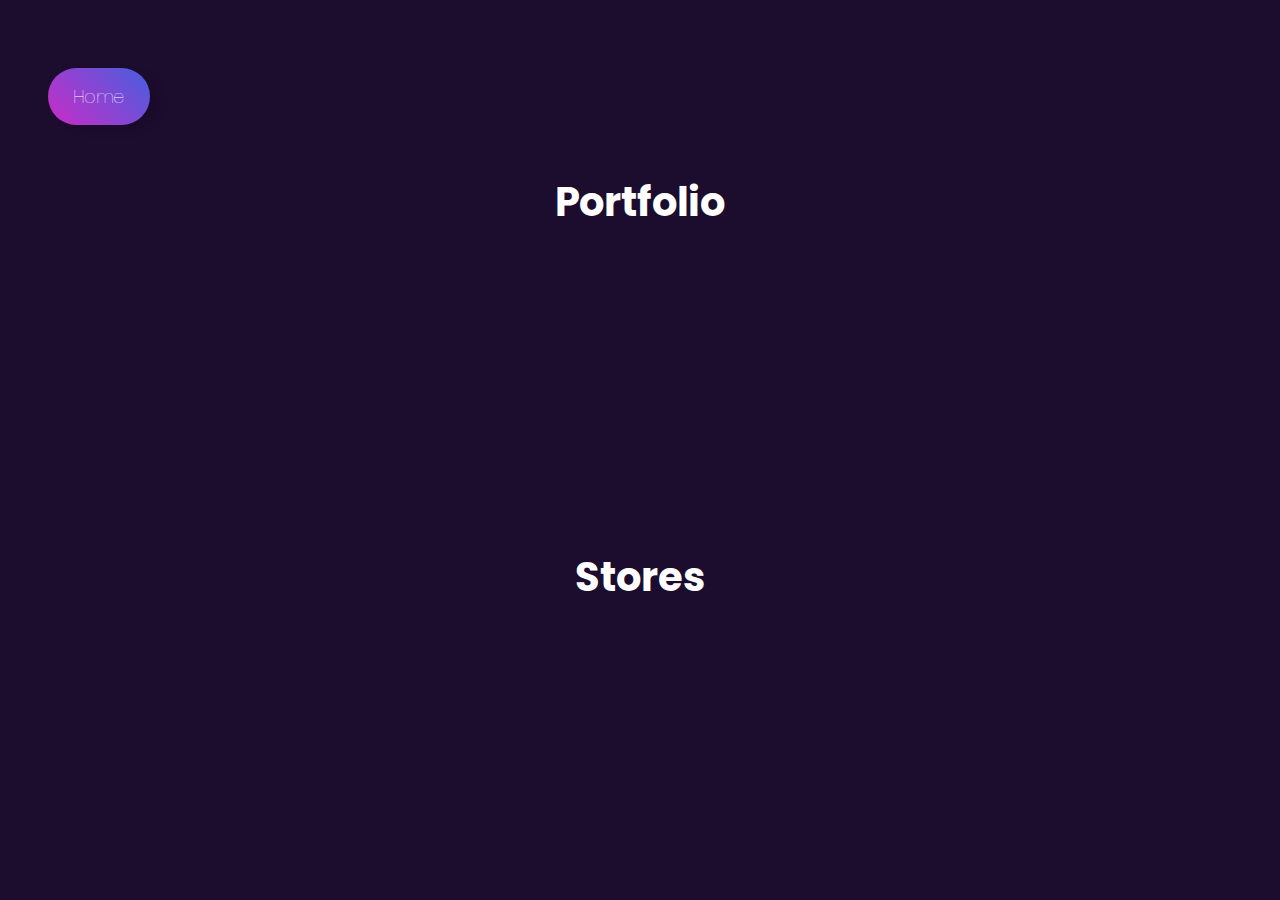
<file: 3d_modeling/index.html>
<!DOCTYPE html>
<html lang="en">
<head>
    <meta name="viewport" content="width=device-width, initial-scale=1.0">
    <link rel="stylesheet" href="../src/style.css">
    <link rel="icon" type="image/x-icon" href="../images/favicon.ico.png">
    <link rel="stylesheet" href="https://fonts.googleapis.com/css2?family=Material+Symbols+Outlined:opsz,wght,FILL,GRAD@48,550,0,0"/>
</head>
<body>
    <div class="container">
        <div>
            <a href="../">
                <button class="project-card-button back-button">Home</button>
            </a>
            <h1 class="pg-title">Portfolio</h1>
            
            <div id="portfolio-display"></div>
        </div>

        <div style="margin-top: 100px">
            <h1 class="pg-title">Stores</h1>
        </div>
    </div>

    <script type="module" src="../src/3d_modeling.js"></script>
</body>
</html>
</file>
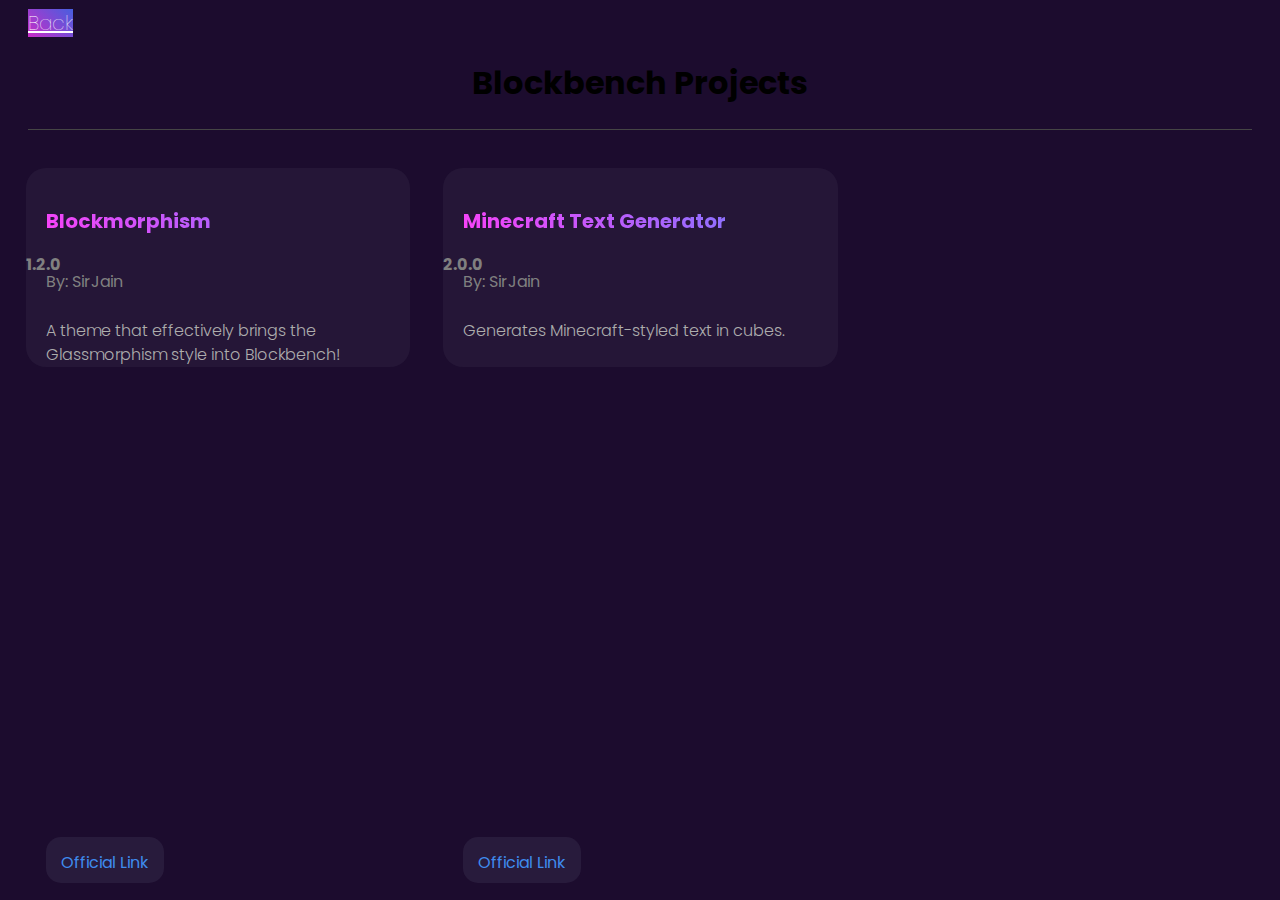
<file: blockbench/index.html>
<!DOCTYPE html>
<html>
    
<head>
    <title>
        Blockbench Projects
    </title>
    <meta name="viewport" content="width=device-width, initial-scale=1.0">
    <link rel="stylesheet" href="../src/style.css">
</head>

<body>
    <div>
        <a class="project-card-button" style="font-weight: 100; margin-left: 20px; font-family: 'Poppins'; font-size: 20px" id="header-element-1" href="../index.html">Back</a>
        <center>
            <h1 class="subtitle">Blockbench Projects</h1>
            <hr class="divider">
        </center>
    </div>

    <div id="project-list">
        <div class="project-view">
            <div>
                <div class="box">
                    <h2 class="project-title">Blockmorphism</h2>
                </div>
        
                <div>
                    <h3 class="project-version">1.2.0</h3>
                </div>
            </div>

            <div>
                <p class="project-authors">By: SirJain</p>
            </div>
        
            <div>
                <p class="project-description">A theme that effectively brings the Glassmorphism style into Blockbench!</p>
            </div>
            
            <div class="links">
                <a class="project-link" href="https://github.com/SirJain0/Blockmorphism">Official Link</a>
            </div>
        </div>

        <div class="project-view">
            <div>
                <div class="box">
                    <h2 class="project-title">Minecraft Text Generator</h2>
                </div>
        
                <div>
                    <h3 class="project-version">2.0.0</h3>
                </div>
            </div>

            <div>
                <p class="project-authors">By: SirJain</p>
            </div>
        
            <div>
                <p class="project-description">Generates Minecraft-styled text in cubes.</p>
            </div>
            
            <div class="links">
                <a class="project-link" href="https://blockbench.net/plugins/mc_text_generator">Official Link</a>
            </div>
        </div>
    </div>

    <script type="module" src="../src/blockbench_projects.js"></script>
</body>
    
</html>
</file>
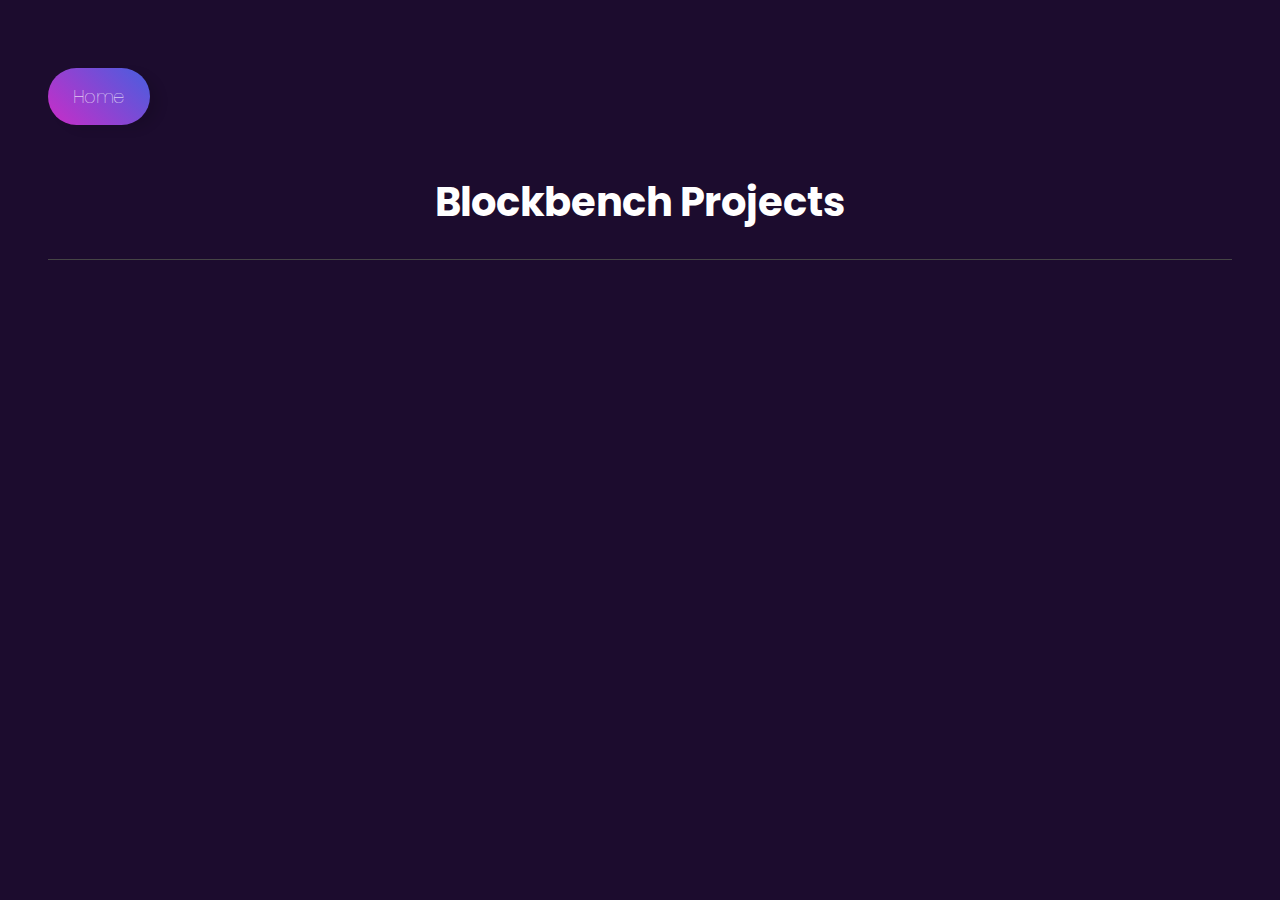
<file: blockbench_projects/index.html>
<!DOCTYPE html>
<html>
    
<head>
    <title>
        Blockbench Projects
    </title>
    <meta name="viewport" content="width=device-width, initial-scale=1.0">
    <link rel="stylesheet" href="../src/style.css">
    <link rel="icon" type="image/x-icon" href="../images/favicon.ico.png">
    <link rel="stylesheet" href="https://fonts.googleapis.com/css2?family=Material+Symbols+Outlined:opsz,wght,FILL,GRAD@48,550,0,0"/>
</head>

<body>
    <div class="container">
        <div>
            <a href="../">
                <button class="project-card-button back-button">Home</button>
            </a>
            <h1 class="pg-title">Blockbench Projects</h1>
            <hr class="divider">
        </div>
    
        <div id="project-list"></div>
    </div>
    
    <script type="module" src="../src/blockbench_projects.js"></script>
</body>
    
</html>
</file>
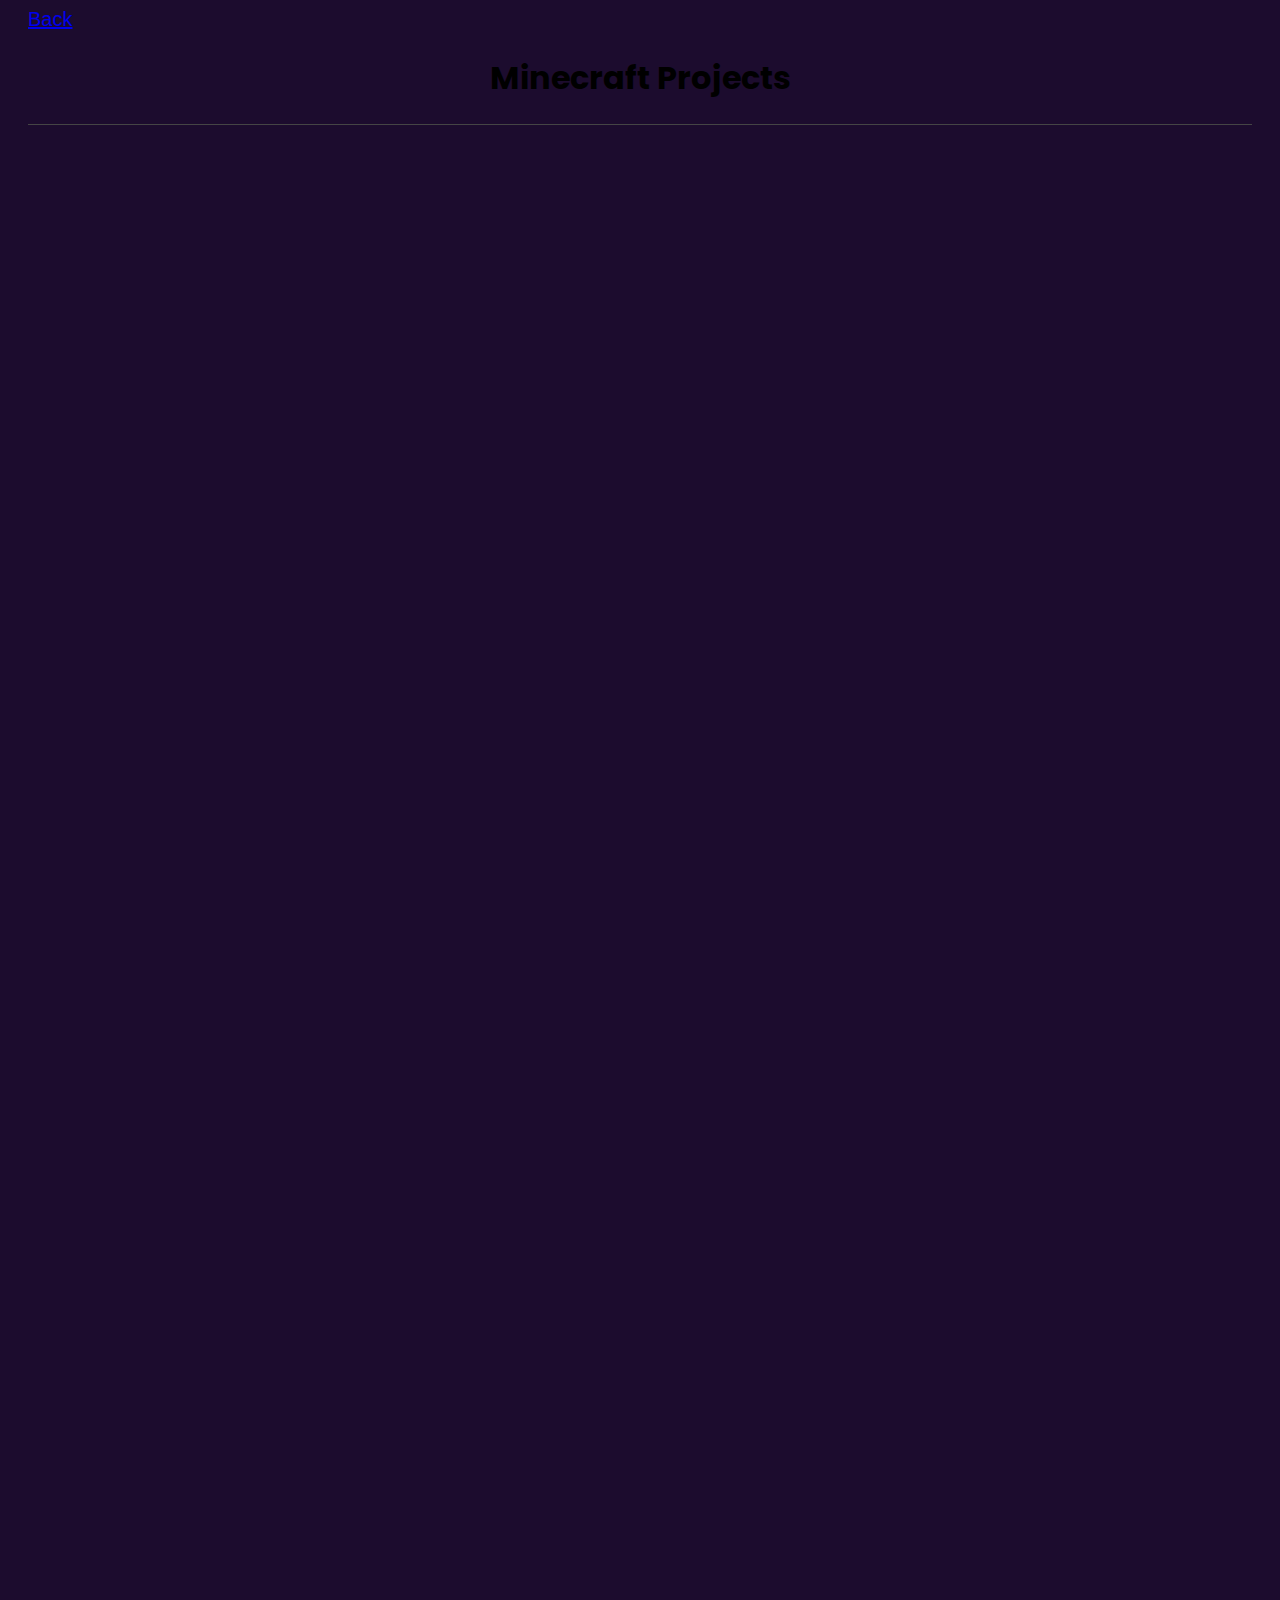
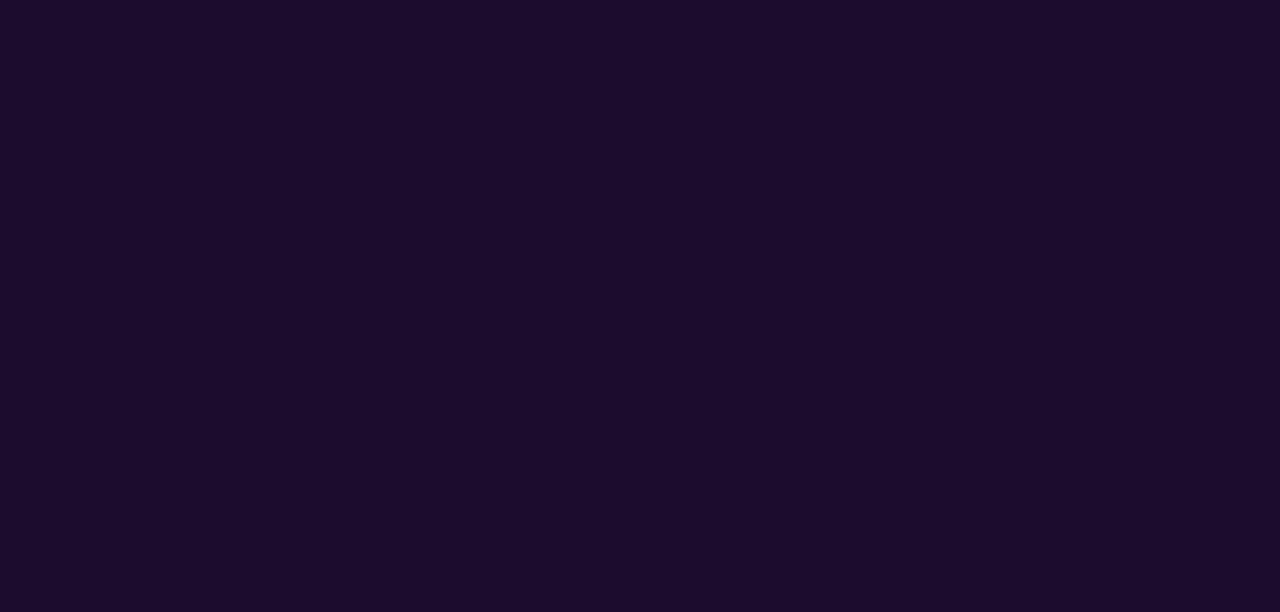
<file: minecraft/index.html>
<!DOCTYPE html>
<html>
    
<head>
    <title>
        Minecraft Projects
    </title>
    <meta name="viewport" content="width=device-width, initial-scale=1.0">
    <link rel="stylesheet" href="../src/style.css">
</head>

<body>
    <div>
        <a class="back-button" style="font-family: 'Arial'; font-size: 20px" id="header-element-1" href="../index.html">Back</a>
        <center>
            <h1 class="subtitle">Minecraft Projects</h1>
            <hr class="divider">
        </center>
    </div>

    <div id="project-list"></div>
    <script type="module" src="../src/minecraft_projects.js"></script>
</body>
    
</html>
</file>
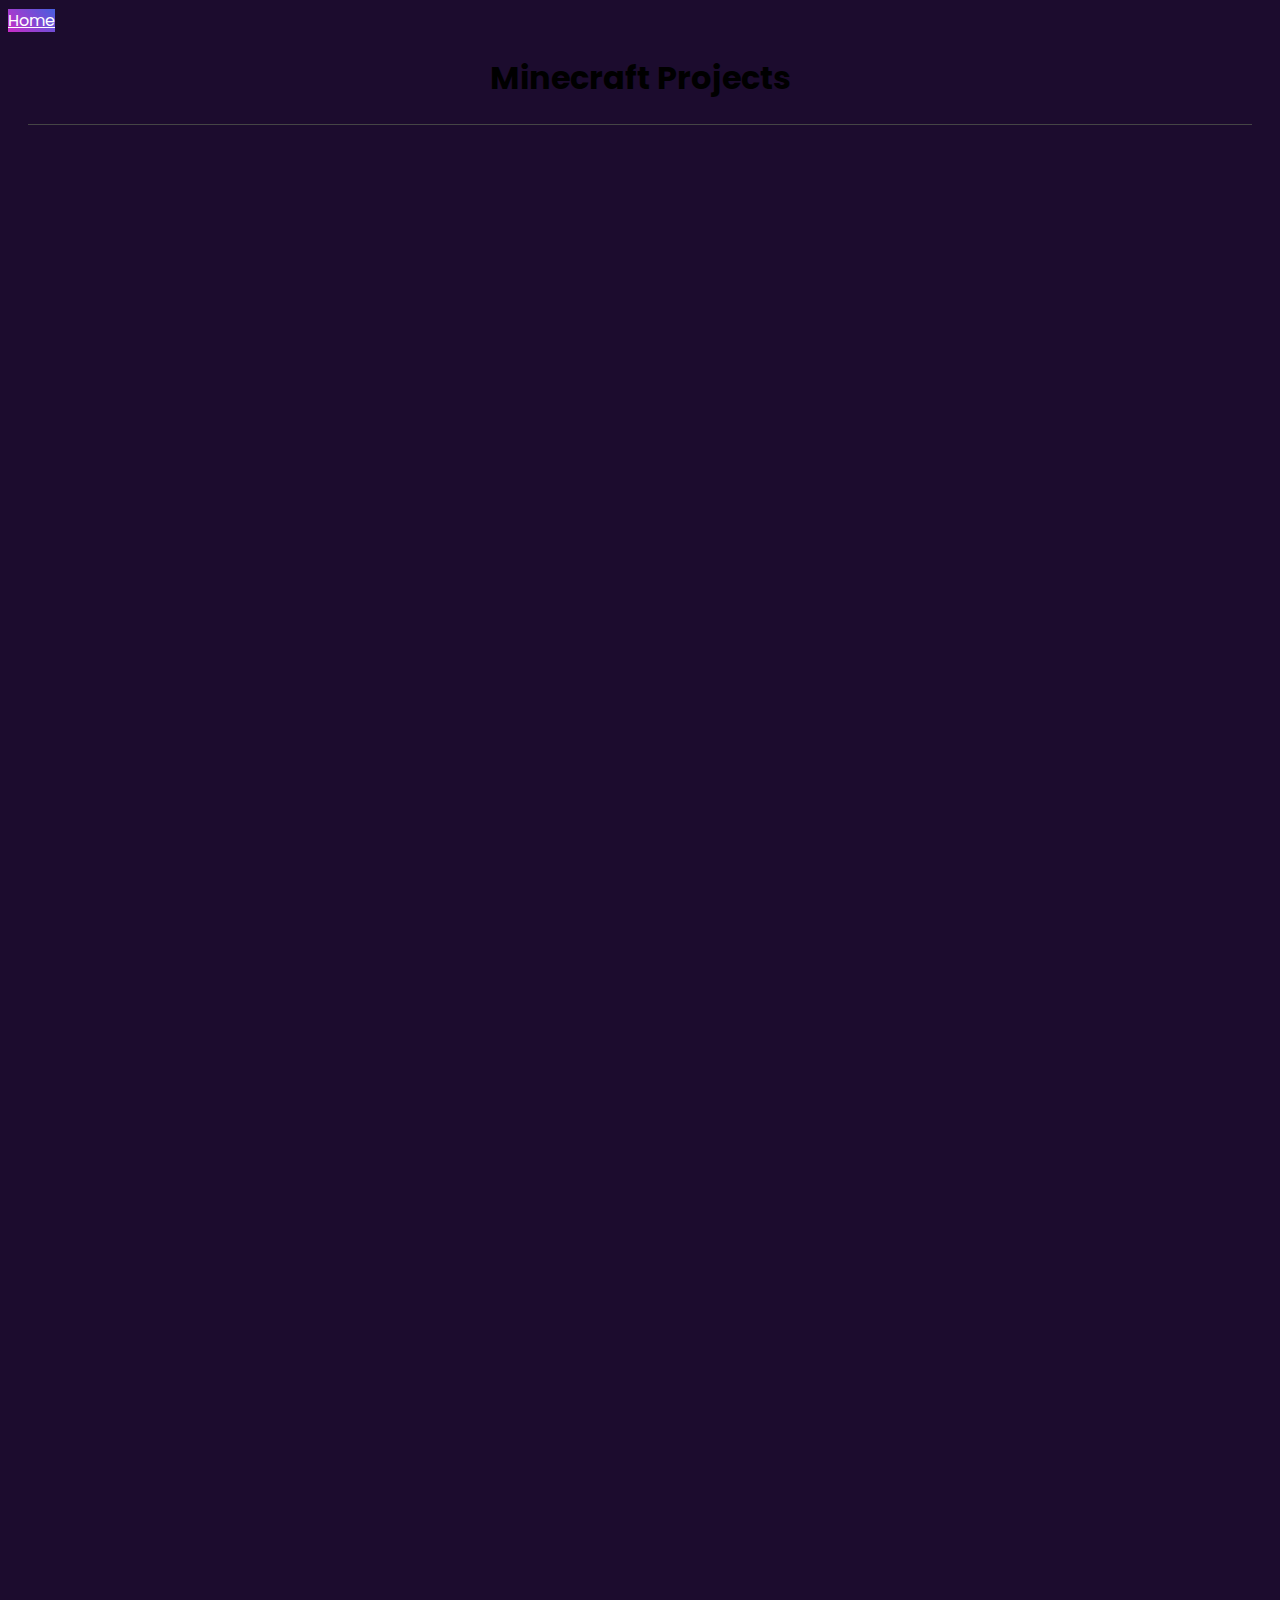
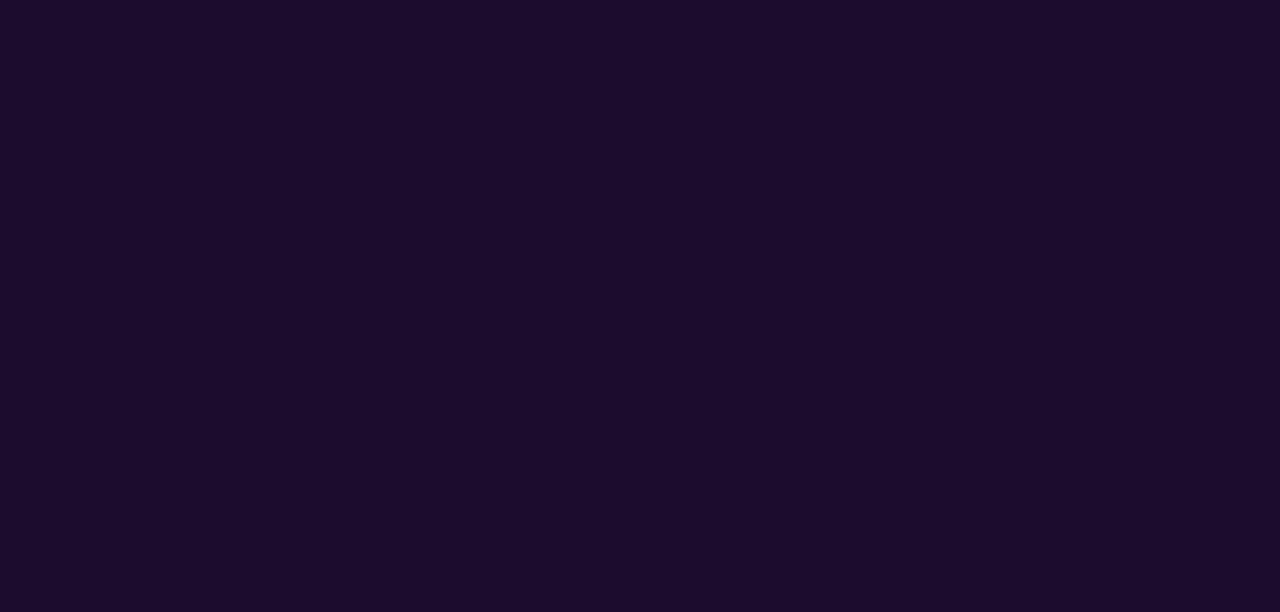
<file: minecraft_projects/index.html>
<!DOCTYPE html>
<html>
    
<head>
    <title>
        Minecraft Projects
    </title>
    <meta name="viewport" content="width=device-width, initial-scale=1.0">
    <link rel="stylesheet" href="../src/style.css">
</head>

<body>
    <div>
        <!-- Make button slightly smaller -->
        <a class="project-card-button" class="header-element-1" href="../index.html">Home</a>
        
        <!-- Get rid of center block -->
        <center>
            <h1 class="subtitle">Minecraft Projects</h1>
            <hr class="divider">
        </center>
    </div>

    <div id="project-list"></div>
    <script type="module" src="../src/minecraft_projects.js"></script>
</body>
    
</html>
</file>
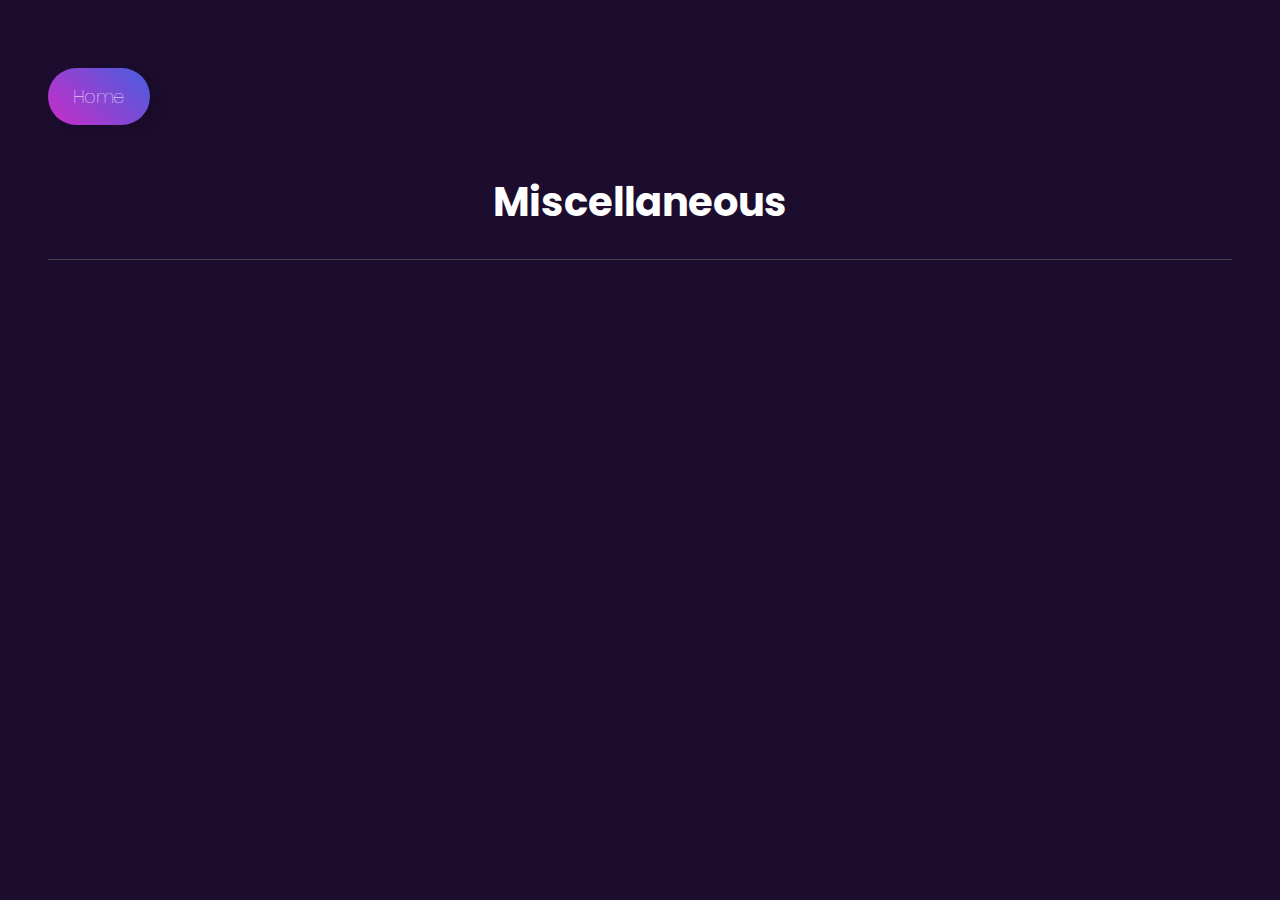
<file: misc/index.html>
<!DOCTYPE html>
<html>
    
<head>
    <title>
        Miscellaneous
    </title>
    <meta name="viewport" content="width=device-width, initial-scale=1.0">
    <link rel="stylesheet" href="../src/style.css">    
    <link rel="stylesheet" href="https://fonts.googleapis.com/css2?family=Material+Symbols+Outlined:opsz,wght,FILL,GRAD@48,550,0,0"/>
</head>

<body>
    <div class="container">
        <div>
            <a href="../index.html">
                <button class="project-card-button back-button">Home</button>
            </a>
            <h1 class="pg-title">Miscellaneous</h1>
            <hr class="divider">
        </div>
    
        <div id="project-list"></div>
    </div>
    
    <script type="module" src="../src/tools_projects.js"></script>
</body>
    
</html>
</file>
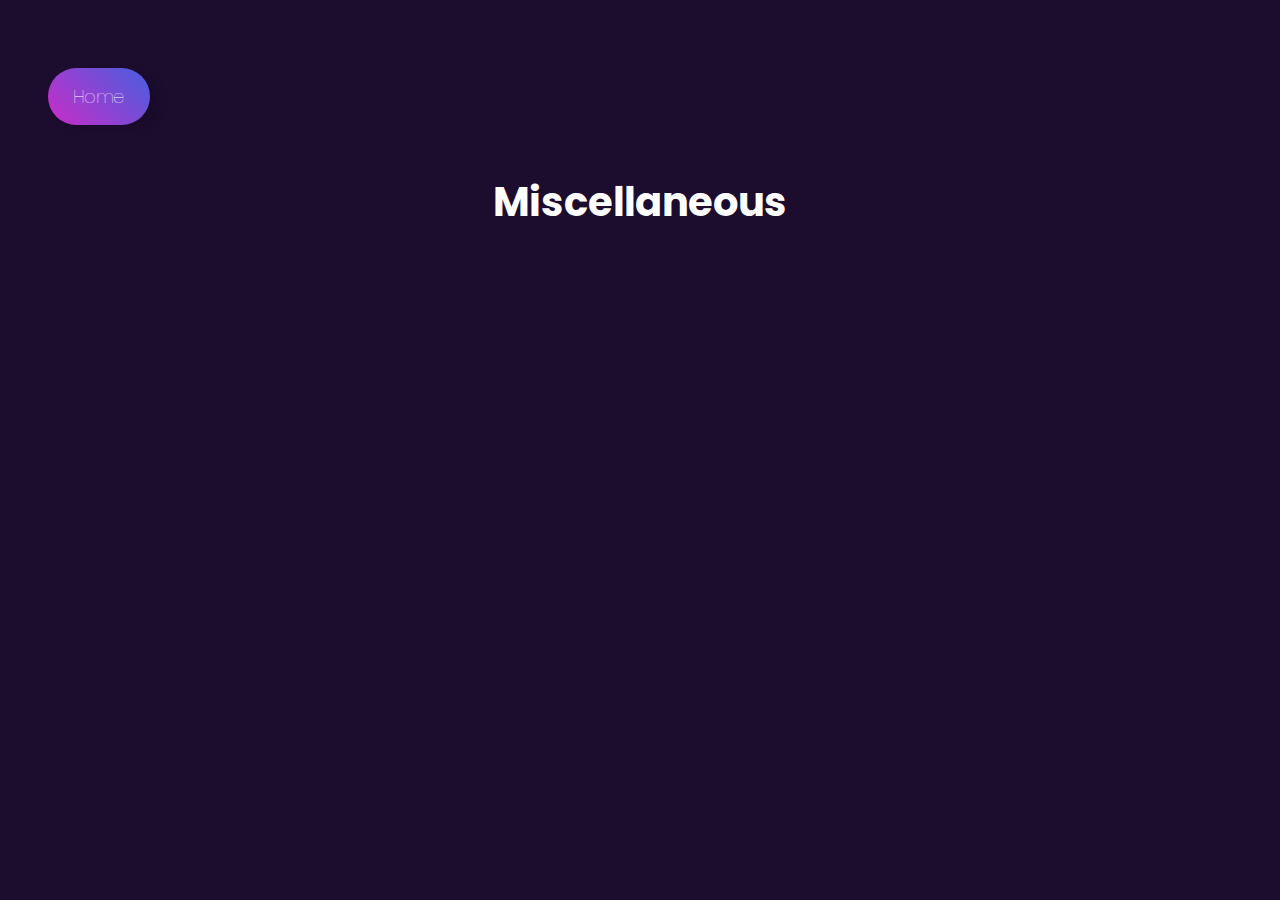
<file: misc_projects/index.html>
<!DOCTYPE html>
<html>
    
<head>
    <title>
        Miscellaneous
    </title>
    <meta name="viewport" content="width=device-width, initial-scale=1.0">
    <link rel="stylesheet" href="../src/style.css">    
    <link rel="stylesheet" href="https://fonts.googleapis.com/css2?family=Material+Symbols+Outlined:opsz,wght,FILL,GRAD@48,550,0,0"/>
    <link rel="icon" type="image/x-icon" href="../images/favicon.ico.png">
</head>

<body>
    <div class="container">
        <div>
            <a href="../">
                <button class="project-card-button back-button">Home</button>
            </a>
            <h1 class="pg-title">Miscellaneous</h1>
        </div>
    
        <div id="project-list"></div>
    </div>
    
    <script type="module" src="../src/tools_projects.js"></script>
</body>
    
</html>
</file>
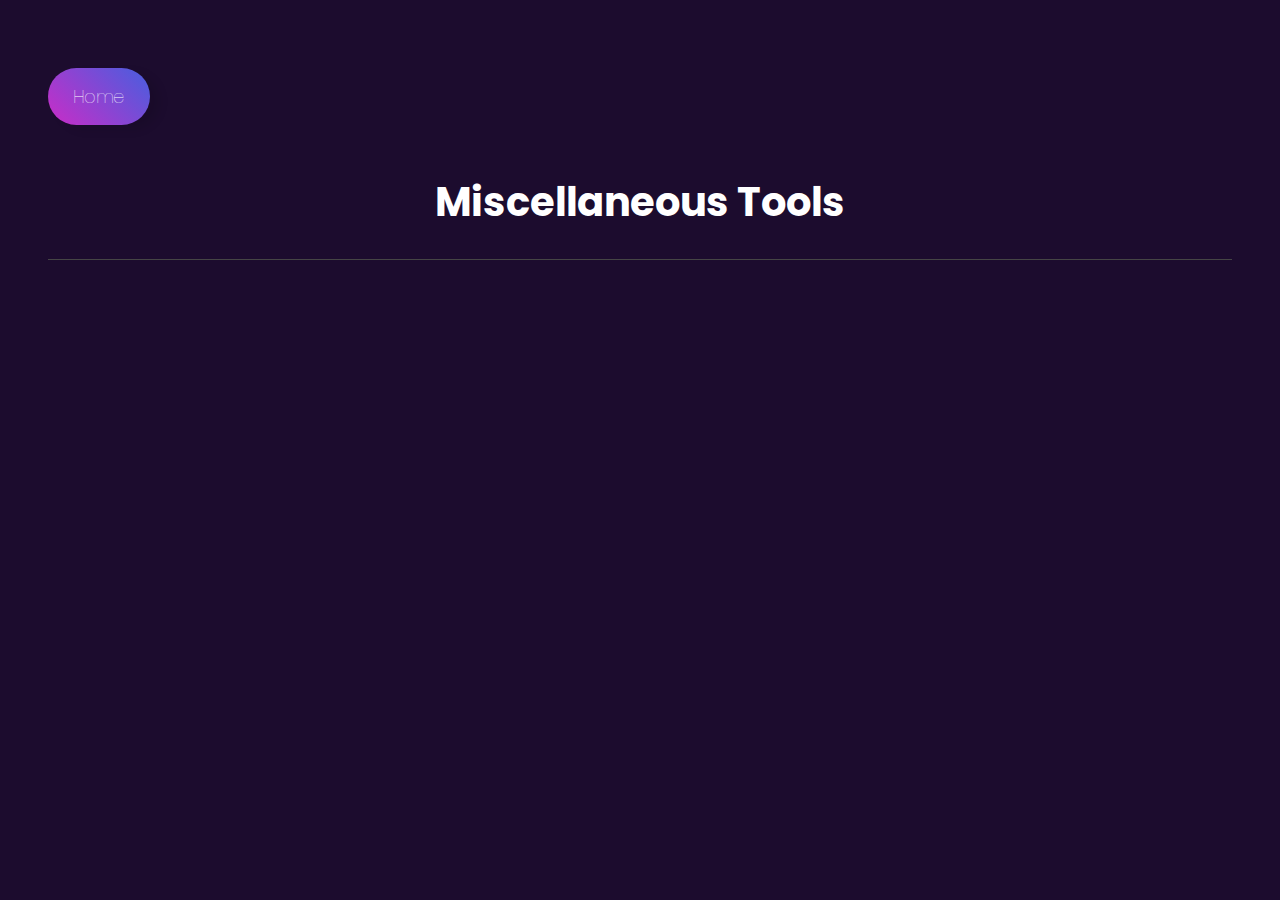
<file: misc_tools/index.html>
<!DOCTYPE html>
<html>
    
<head>
    <title>
        Miscellaneous Tools
    </title>
    <meta name="viewport" content="width=device-width, initial-scale=1.0">
    <link rel="stylesheet" href="../src/style.css">    
    <link rel="stylesheet" href="https://fonts.googleapis.com/css2?family=Material+Symbols+Outlined:opsz,wght,FILL,GRAD@48,550,0,0"/>
</head>

<body>
    <div class="container">
        <div>
            <a href="../index.html">
                <button class="project-card-button back-button">Home</button>
            </a>
            <h1 class="pg-title">Miscellaneous Tools</h1>
            <hr class="divider">
        </div>
    
        <div id="project-list"></div>
    </div>
    
    <script type="module" src="../src/tools_projects.js"></script>
</body>
    
</html>
</file>
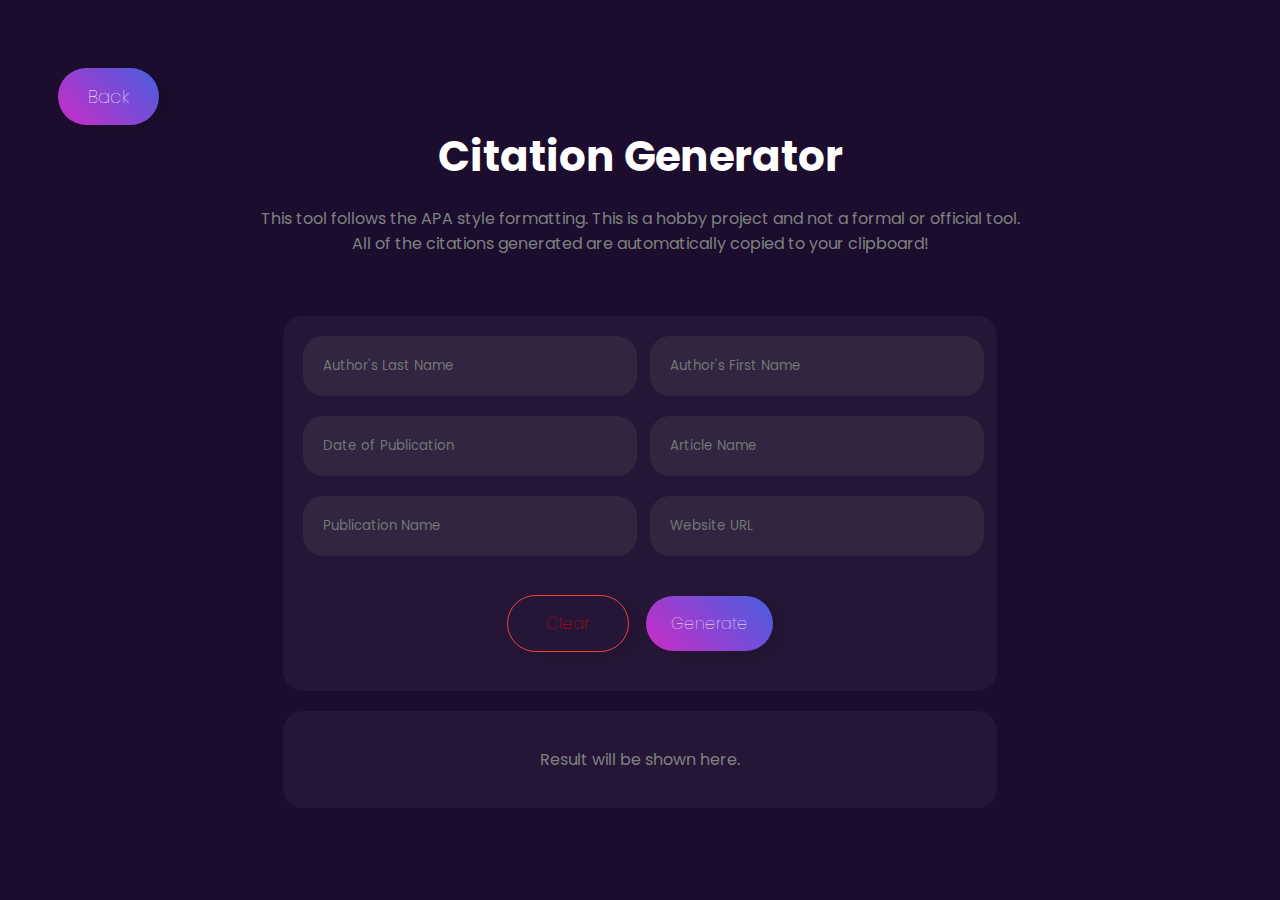
<file: misc_projects/citation_generator/index.html>
<!DOCTYPE html>
<html lang="en">
<head>
    <meta charset="UTF-8">
    <meta http-equiv="X-UA-Compatible" content="IE=edge">
    <meta name="viewport" content="width=device-width, initial-scale=1.0">
    <link rel="stylesheet" href="../../src/style.css">
    <link rel="icon" type="image/x-icon" href="../../images/favicon.ico.png">
    <title>Citation Generator</title>
</head>
<body>
    <div class="container">
        <div class="cite-generator-header">
            <a href="../">
                <button class="project-card-button back-button" style="margin-left: 30px; padding: 15px 30px;">Back</button>
            </a>        
            <h1 class="pg-title tool-title">Citation Generator</h1>
            <p class="page-description">This tool follows the APA style formatting. This is a hobby project and not a formal or official tool. <br>All of the citations generated are automatically copied to your clipboard!</p>
        </div>
        <div class="cite-generator-container">
            <form action="" id="form-container">
                <div>
                    <input type="text" id="last-name" placeholder="Author's Last Name">
                </div>
                <div>
                    <input type="text" id="first-name-initial" placeholder="Author's First Name">
                </div>
                <div>
                    <input type="text" id="date" placeholder="Date of Publication">
                </div>
                <div>
                    <input type="text" id="article-title" placeholder="Article Name">
                </div>
                <div>
                    <input type="text" id="publication-name" placeholder="Publication Name">
                </div>
                <div>
                    <input type="text" id="url" placeholder="Website URL">
                </div>
            </form>
            <div>
                <button id="clear" style="width: 120px">Clear</button>
                <button id="generate" class="project-card-button">Generate</button>
            </div>
        </div>
        <div class="output-container">
            <p id="output-text">Result will be shown here.</p>
        </div>
    </div>
    
    <script type="module" src="../../src/citation_generator.js"></script>
</body>
</html>
</file>
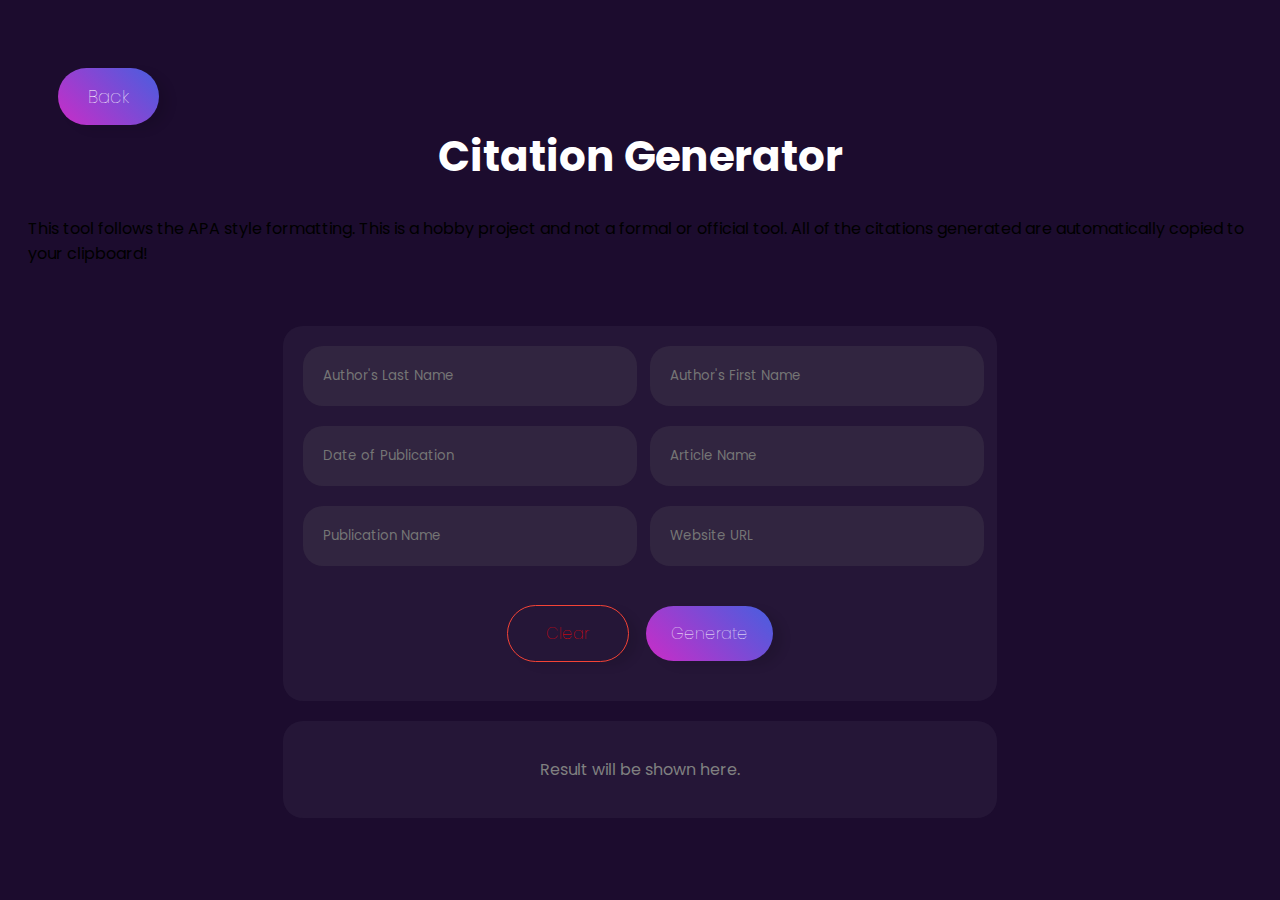
<file: tools/citation_generator/index.html>
<!DOCTYPE html>
<html lang="en">
<head>
    <meta charset="UTF-8">
    <meta http-equiv="X-UA-Compatible" content="IE=edge">
    <meta name="viewport" content="width=device-width, initial-scale=1.0">
    <link rel="stylesheet" href="../../src/style.css">
    <link rel="icon" type="image/x-icon" href="../../images/favicon.ico.png">
    <title>Citation Generator</title>
</head>
<body>
    <div class="container">
        <div class="cite-generator-header">
            <a href="../../misc_projects/">
                <button class="project-card-button back-button" style="margin-left: 30px; padding: 15px 30px;">Back</button>
            </a>        
            <h1 class="pg-title tool-title">Citation Generator</h1>
            <p class="tool-page-description">This tool follows the APA style formatting. This is a hobby project and not a formal or official tool. All of the citations generated are automatically copied to your clipboard!</p>
        </div>
        <div class="cite-generator-container">
            <form action="" id="form-container">
                <div>
                    <input type="text" id="last-name" placeholder="Author's Last Name">
                </div>
                <div>
                    <input type="text" id="first-name-initial" placeholder="Author's First Name">
                </div>
                <div>
                    <input type="text" id="date" placeholder="Date of Publication">
                </div>
                <div>
                    <input type="text" id="article-title" placeholder="Article Name">
                </div>
                <div>
                    <input type="text" id="publication-name" placeholder="Publication Name">
                </div>
                <div>
                    <input type="text" id="url" placeholder="Website URL">
                </div>
            </form>
            <div>
                <button id="clear" style="width: 120px">Clear</button>
                <button id="generate" class="project-card-button">Generate</button>
            </div>
        </div>
        <div class="output-container">
            <p id="output-text">Result will be shown here.</p>
        </div>
    </div>
    
    <script type="module" src="../../src/citation_generator.js"></script>
</body>
</html>
</file>
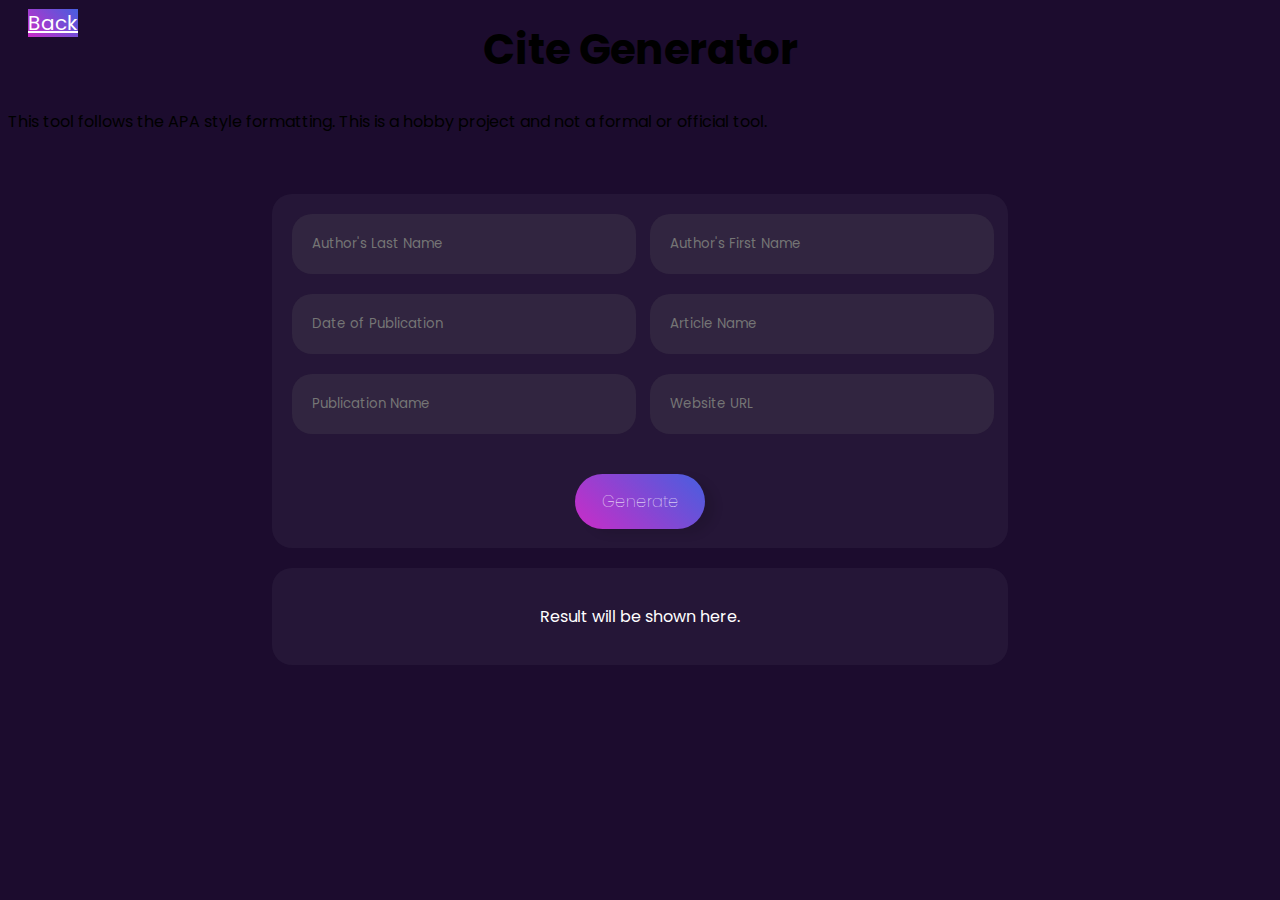
<file: tools/cite_generator/index.html>
<!DOCTYPE html>
<html lang="en">
<head>
    <meta charset="UTF-8">
    <meta http-equiv="X-UA-Compatible" content="IE=edge">
    <meta name="viewport" content="width=device-width, initial-scale=1.0">
    <link rel="stylesheet" href="../../src/style.css">
    <title>Cite Generator</title>
</head>
<body>
    <div class="cite-generator-header">
        <a href="../../tools_projects/index.html" class="project-card-button tool-back-button" style="margin-left: 20px; font-family: 'Poppins'; font-size: 20px">Back</a>
        <h1 class="subtitle tool-title">Cite Generator</h1>
        <p class="tool-page-description">This tool follows the APA style formatting. This is a hobby project and not a formal or official tool.</p>
    </div>
    <div class="cite-generator-container">
        <form action="" id="form-container">
            <div>
                <input type="text" id="last-name" placeholder="Author's Last Name">
            </div>
            <div>
                <input type="text" id="first-name-initial" placeholder="Author's First Name">
            </div>
            <div>
                <input type="text" id="date" placeholder="Date of Publication">
            </div>
            <div>
                <input type="text" id="article-title" placeholder="Article Name">
            </div>
            <div>
                <input type="text" id="publication-name" placeholder="Publication Name">
            </div>
            <div>
                <input type="text" id="url" placeholder="Website URL">
            </div>
        </form>
        <button id="generate" class="project-card-button" style="cursor: pointer; border: none; font-size: 16px; font-family: 'Poppins'; margin-left: auto; margin-right: auto; text-align: center; justify-content: center; width: 130px; margin-bottom: -1px;">Generate</button>
    </div>
    <div class="output-container">
        <p id="output-text">Result will be shown here.</p>
    </div>
    <script type="module" src="../../src/cite_generator.js"></script>
</body>
</html>
</file>
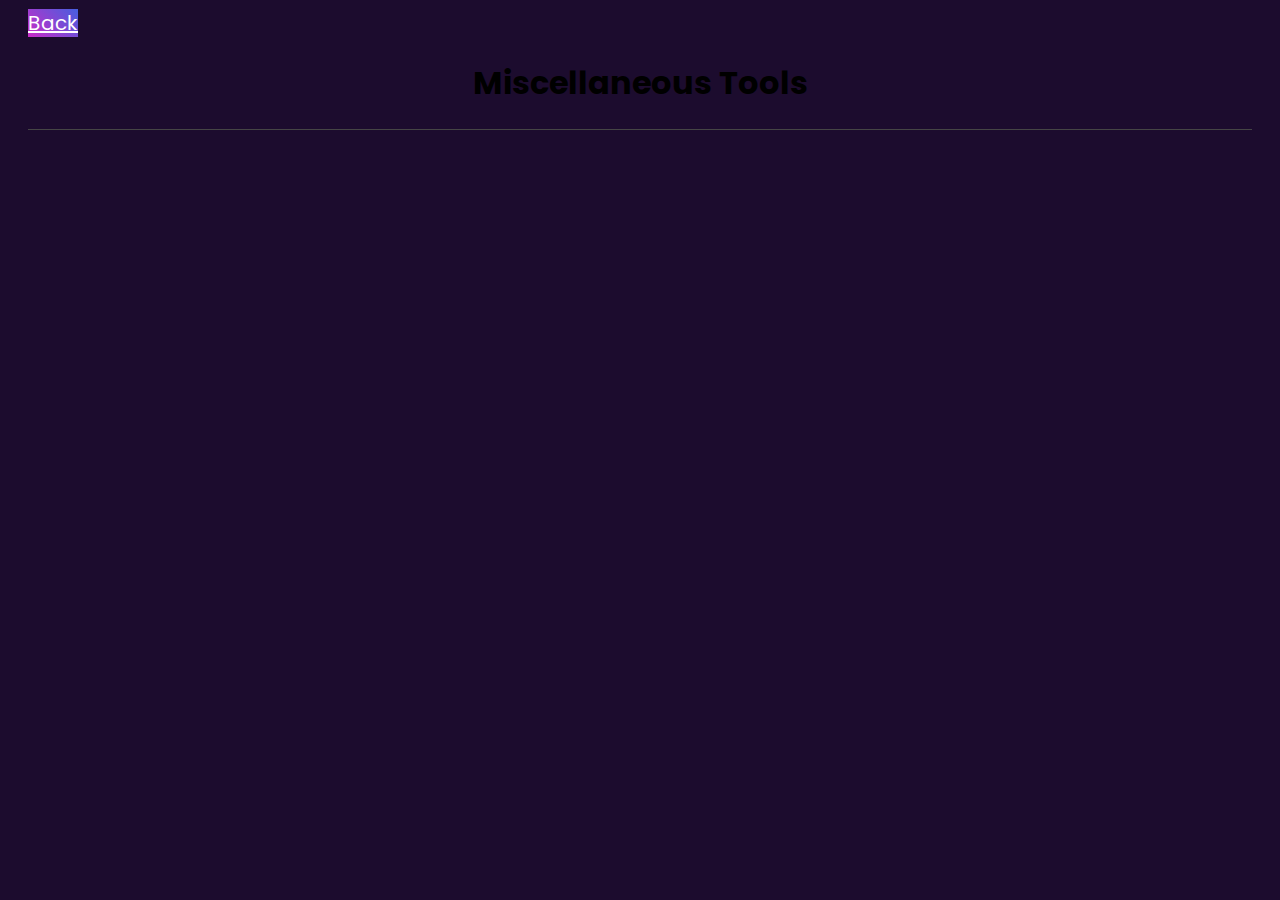
<file: tools/site_generator/index.html>
<!DOCTYPE html>
<html>
    
<head>
    <title>
        Miscellaneous Tools
    </title>
    <meta name="viewport" content="width=device-width, initial-scale=1.0">
    <link rel="stylesheet" href="../../src/style.css">
</head>

<body>
    <div>
        <a class="project-card-button" style="margin-left: 20px; font-family: 'Poppins'; font-size: 20px" id="header-element-1" href="../../index.html">Back</a>
        <center>
            <h1 class="subtitle">Miscellaneous Tools</h1>
            <hr class="divider">
        </center>
    </div>

    <div id="project-list"></div>
    <script type="module" src="../../src/tools_projects.js"></script>
</body>
    
</html>
</file>
<file: src/style.css>
/* Custom font - Poppins */
@import url('https://fonts.googleapis.com/css2?family=Poppins:wght@200;300;500&family=Roboto:wght@300;500&display=swap');

/* Declare some variables */
:root {
    --gradient-color-1: #fb41f8;
    --gradient-color-2: #7c78ff;
    --translucent-bg-color: rgba(116, 113, 142, 0.1);
    --translucent-bg-color-2: rgba(116, 113, 142, 0.15);
    --translucent-bg-color-3: rgba(116, 113, 142, 0.25);
}

html {
    height: 100%;
    width: 100%;
    background-color: #1c0c2e;
}

body {
    font-family: 'Poppins', sans-serif;
}

.divider {
    background-color: #454545;
    border: none;
    height: 1px;
}

.project-header {
    display: flex;
    margin-top: -10px;
}

.project-title {
    background: -webkit-linear-gradient(45deg, var(--gradient-color-1), var(--gradient-color-2));
    -webkit-background-clip: text;
    -webkit-text-fill-color: transparent;
    inline-size: 250px;
    word-break: break-all;
    hyphens: manual;
    font-size: 20px;
    margin-left: 20px;
    margin-top: 38px;
}

.project-card-title {
    font-size: 20px;
}

.links {
    position: absolute;
    bottom: 0px;
    margin-bottom: 25px;
}

.project-version {
    position: relative;
    color: gray;
    font-size: 16px;
}

.project-tag {
    background-color: var(--translucent-bg-color-2);
    padding: 8px 16px;
    font-size: 14px;
    border-radius: 10px;
    margin-top: -10px;
    color: #3f8bee;
}

.project-description {
    color: #adadad;
    line-height: 24px;
    margin: 0px 20px;
    max-width: 400px;
    font-weight: 300;
    padding-top: 5px;
}

.product-img {
    border-radius: 20px;
    max-width: 95%;
    height: auto;
}

.project-link {
    color: #3f8bee;
    text-decoration: none;
    margin: 25px 20px 0px 20px;
    background-color: var(--translucent-bg-color-2);
    padding: 14px 15px 9px 15px;
    border-radius: 15px;
    transition: all .1s;
    max-height: 30px;
}

.project-link:hover {
    background-color: var(--translucent-bg-color-3);
    border-radius: 10px;
}

.project-footer {
    display: flex;
    justify-content: space-between;
    margin: 50px 20px 20px 20px;
}

.spacer {
    flex: 1;
}

.pg-title {
    color: white;
    font-size: 28px;
    width: 100%;
    text-align: center;
    padding-top: 40px;
}

#project-list, #sps-product-list, #ss-product-list {
    display: grid;
}

.product {
    margin: 20px;
}

.project-view {
    background-color: var(--translucent-bg-color);
    margin: 18px -10px;
    border-radius: 20px;
    color: #ADADAD;
    display: flex;
    flex-direction: column;
    animation: project-ease-in 1000ms ease-out;
}

.portfolio-view {
    padding: 10px;
    background-color: var(--translucent-bg-color);
    margin: 18px -10px;
    border-radius: 20px;
    color: #ADADAD;
    display: flex;
    flex-direction: column;
    margin: 0 auto;
    animation: project-ease-in 1000ms ease-out;
}

.back-button {
    margin-left: 0px; 
    font-family: 'Poppins'; 
    font-size: 18px;
}

#view-projects-txt {
    margin-top: 60px;
}

#title {
    color: white;
    font-weight: bold;
    /* 57 for tablets */
    margin-top: -20px;
    margin-bottom: -45px;
    text-align: center;
}

.title-text {
    font-weight: 200;
    font-size: 60px;
    width: 100%;
    text-align: center;
    margin-top: 100px;

    animation: title-text-anim 1000ms ease-out;
}

#description {
    color: gray;
    font-size: 24px; /* 35px for tablets */
    text-align: center;
    margin-top: -20px;
}

#socials {
    background-color: var(--translucent-bg-color);
    padding: 15px 10px 10px 10px;
    border-radius: 20px;
    margin: 20px 0px 20px 20px;
    display: inline-block;
    align-items: center;
    animation: title-text-anim 1000ms ease-out;
}

#main-pg-footer {
    width: 100%;
    text-align: center;
    margin-top: 80px;
}

.project-authors {
    position: relative;
    color: gray;
    margin: 20px;
    margin-top: -24px;
}

.social {
    border-radius: 15px;
    margin: 10px 15px;
    box-shadow: 0px 7px 20px rgba(0, 0, 0, .3);
    transition: transform 0.2s, box-shadow 0.2s, border-radius 0.2s;
    width: 45px;
    height: 45px;
}

.social:hover {
    transform: scale(1.1);
    box-shadow: 0px 7px 20px rgba(0, 0, 0, .5);
}

.link {
    text-decoration: none;
    vertical-align: bottom;
}

#line-view-projects {
    margin-top: -25px;
    margin-bottom: 50px;
    background-color: #454545;
    border: none;
    height: 1px;
}

#view-projects-view {
    display: grid;
    grid-template-columns: 80%;
    gap: 40px;
    justify-content: center;
    margin-top: 120px;
}

.view-project-card, .product-view {
    display: flex;
    flex-direction: column;
    align-items: center;
    background-color: var(--translucent-bg-color);
    border-radius: 20px;
    padding: 10px 20px;
}

.product-view {
    margin: 20px;
}

.view-project-card:nth-child(1),
.view-project-card:nth-child(2) {
    opacity: 0;
    animation: title-card-top-ease-in 1000ms ease-in-out;
    animation-fill-mode: forwards;
}

.view-project-card:nth-child(3),
.view-project-card:nth-child(4) {
    opacity: 0;
    animation: title-card-bottom-ease-in 1000ms ease-in-out;
    animation-fill-mode: forwards;
}

.project-card-title {
    display: inline-block;
    background: -webkit-linear-gradient(45deg, var(--gradient-color-1), var(--gradient-color-2));
    -webkit-background-clip: text;
    -webkit-text-fill-color: transparent;
    font-weight: bold;
}

button {
    font-weight: 200;
    display: inline-block;
    padding: 15px 25px;
    text-decoration: none;
    font-weight: 100;
    box-shadow: 10px 5px 10px rgba(0, 0, 0, 0.1);
    border-radius: 40px;
    margin: 40px 20px 20px;
    border: none;
    transition: transform 0.2s, border-radius 0.2s;
    position: relative;
    font-family: 'Poppins';
    font-size: 16px;
    cursor: pointer;

    transition: transform .2s, border-radius .2s;
}

.project-card-button {
    background-image: linear-gradient(
        45deg, 
        #CA2CC7, 
        #465FDF
    );
    color: white;
}

.product-buy-container {
    display: flex;
    justify-content: space-between;
    align-items: center;
}

button:hover {
    transform: scale(1.03);
    border-radius: 20px;
}

#clear {
    outline: #f44336 1px solid;
    color: red;
    background: none;
    margin-bottom: -20px;
}

#output-text {
    color: white;
    font-size: 14px;
}

.output-container {
    background:var(--translucent-bg-color);
    padding: 20px;
    border-radius: 20px;
    width: 80%;
    margin: 0 auto;
    text-align: center;
    margin-top: 20px;
}

.tool-title {
    width: 100%;
    text-align: center;
    font-size: 30px;
    margin-top: -20px;
}

.container {
    max-width: 2000px;
    margin: 0 auto;
    padding: 20px 20px 80px;
}

.cite-generator-container {
    position: relative;
    display: flex;
    margin-left: auto;
    margin-right: auto;
    text-align: center;
    width: 80%;
    justify-content: center;
    flex-direction: column;
    background: var(--translucent-bg-color);
    border-radius: 20px;
    padding: 20px;
    margin-top: 60px;
}

input {
    display: inline;
    width: 85%;
    padding: 20px;
    border-radius: 20px;
    border: rgba(0, 0, 0, 0);
    outline: rgba(0, 0, 0, 0);
    background-color: rgba(100, 100, 100, .2);
    font-family: 'Poppins';
    color: white;
    transition: outline 0.1s, transform 0.1s;
    transform: scale(1);
}

input:focus {
    outline: 1px solid #CA2CC7;
    border: rgba(0, 0, 0, 0);
    border-radius: 20px;
    transform: scale(1.02);
}

#form-container {
    display: grid;
    grid-template-columns: auto;
    gap: 20px;
}

.page-description {
    color: gray;
    text-align: center;
    margin-left: 20px;
    margin-right: 20px;
    margin-top: -10px;
    justify-content: center;
}

/* Scrollbar handling */
::-webkit-scrollbar {
    width: 15px;
    padding-left: -10px;
}

::-webkit-scrollbar-track {
    border-radius: 5px;
}

::-webkit-scrollbar-thumb {
    background: var(--translucent-bg-color); 
    border-radius: 5px;
}

::-webkit-scrollbar-thumb:hover {
    background: rgba(116, 113, 142, 0.14);
    border-radius: 10px;
}

/* Tablets */
@media only screen and (min-width: 767px) {
    #project-list, #ss-product-list, #sps-product-list {
        display: grid;
        grid-template-columns: 50% 50%;
    }
    .project-link {
        color: #3f8bee;
        text-decoration: none;
        margin: 30px 20px 20px 20px;
    }

    .back-button {
        margin-left: 20px;
    }
    
    #view-projects-view {
        grid-template-columns: 40% 40%;
    }

    .project-title {
        font-size: 20px;
        inline-size: 600px;
    }

    #title {
        font-size: 80px;
    }
    
    #description {
        font-size: 35px;
        margin-top: -40px;
    }

    .project-card-title {
        font-size: 20px;
    }

    #output-text {
        font-size: 16px;
    }

    .pg-title {
        font-size: 40px;
        padding-top: 0px;
    }

    .project-view {
        width: 92%;
        margin: 18px;
    }

    .portfolio-view {
        width: 80%;
    }

    .social {
        border-radius: 20px;
        box-shadow: 0px 7px 20px rgba(0, 0, 0, .3);
        transition: transform 0.2s;
        width: 55px;
        height: 55px;
    }

    .divider {
        margin: 20px;
    }

    #clear {
        margin-right: -6px;
        margin-bottom: 0px;
    }
}

/* Computers */
@media only screen and (min-width: 1220px) {
    #project-list {
        display: grid;
        grid-template-columns: 33% 34% 33%;
    }


    #ss-product-list, #sps-product-list {
         display: grid;
         grid-template-columns: 40% 40%;
    }

    #portfolio-display {
        width: 50%;
        align-items: center;
        margin: auto;
    }

    #view-projects-view {
        grid-template-columns: 30% 30%;
    }
    
    .project-title {
        inline-size: 300px;
        word-break: break-all;
        hyphens: manual;
        font-size: 20px;
    }

    #form-container {
        grid-template-columns: auto auto;
    }

    .tool-title {
        font-size: 42px;
    }

    .output-container {
        width: 55%;
    }

    .cite-generator-container {
        width: 55%;
    }

    input {
        width: 90%;
    }
    
    .title-text {
        font-size: 80px;
    }
}

/* Wide screens */
@media only screen and (min-width: 1880px) {
    #project-list, #ss-product-list, #sps-product-list {
        display: grid;
        grid-template-columns: 25% 25% 25% 25%;
    }
}

/* Animations */
@keyframes title-card-top-ease-in {
    0% {
        opacity: 0;
        transform: translateY(-3%);
    }

    100% {
        opacity: 100;
        transform: translateY(0%);
    }
}

@keyframes title-card-bottom-ease-in {
    20% {
        opacity: 0;
        transform: translateY(-3%);
    }

    100% {
        opacity: 100;
        transform: translateY(0%);
    }
}

@keyframes title-card-side-ease-in {
    0% {
        opacity: 0;
        transform: translateY(-3%);
    }

    10% {
        opacity: 0;
    }

    100% {
        opacity: 100;
        transform: translateY(0%);
    }
}

@keyframes project-ease-in {
    0% {
        opacity: 0;
    }

    10% {
        transform: translateY(-3%);
        opacity: 0;
    }

    90% {
        opacity: 50;
    }

    100% {
        transform: translateY(0);
        opacity: 100;
    }
}

@keyframes title-text-anim {
    0% {
        transform: scale(0.95);
        opacity: 0;
    }

    100% {
        transform: scale(1);
        opacity: 100;
    }
}
</file>
